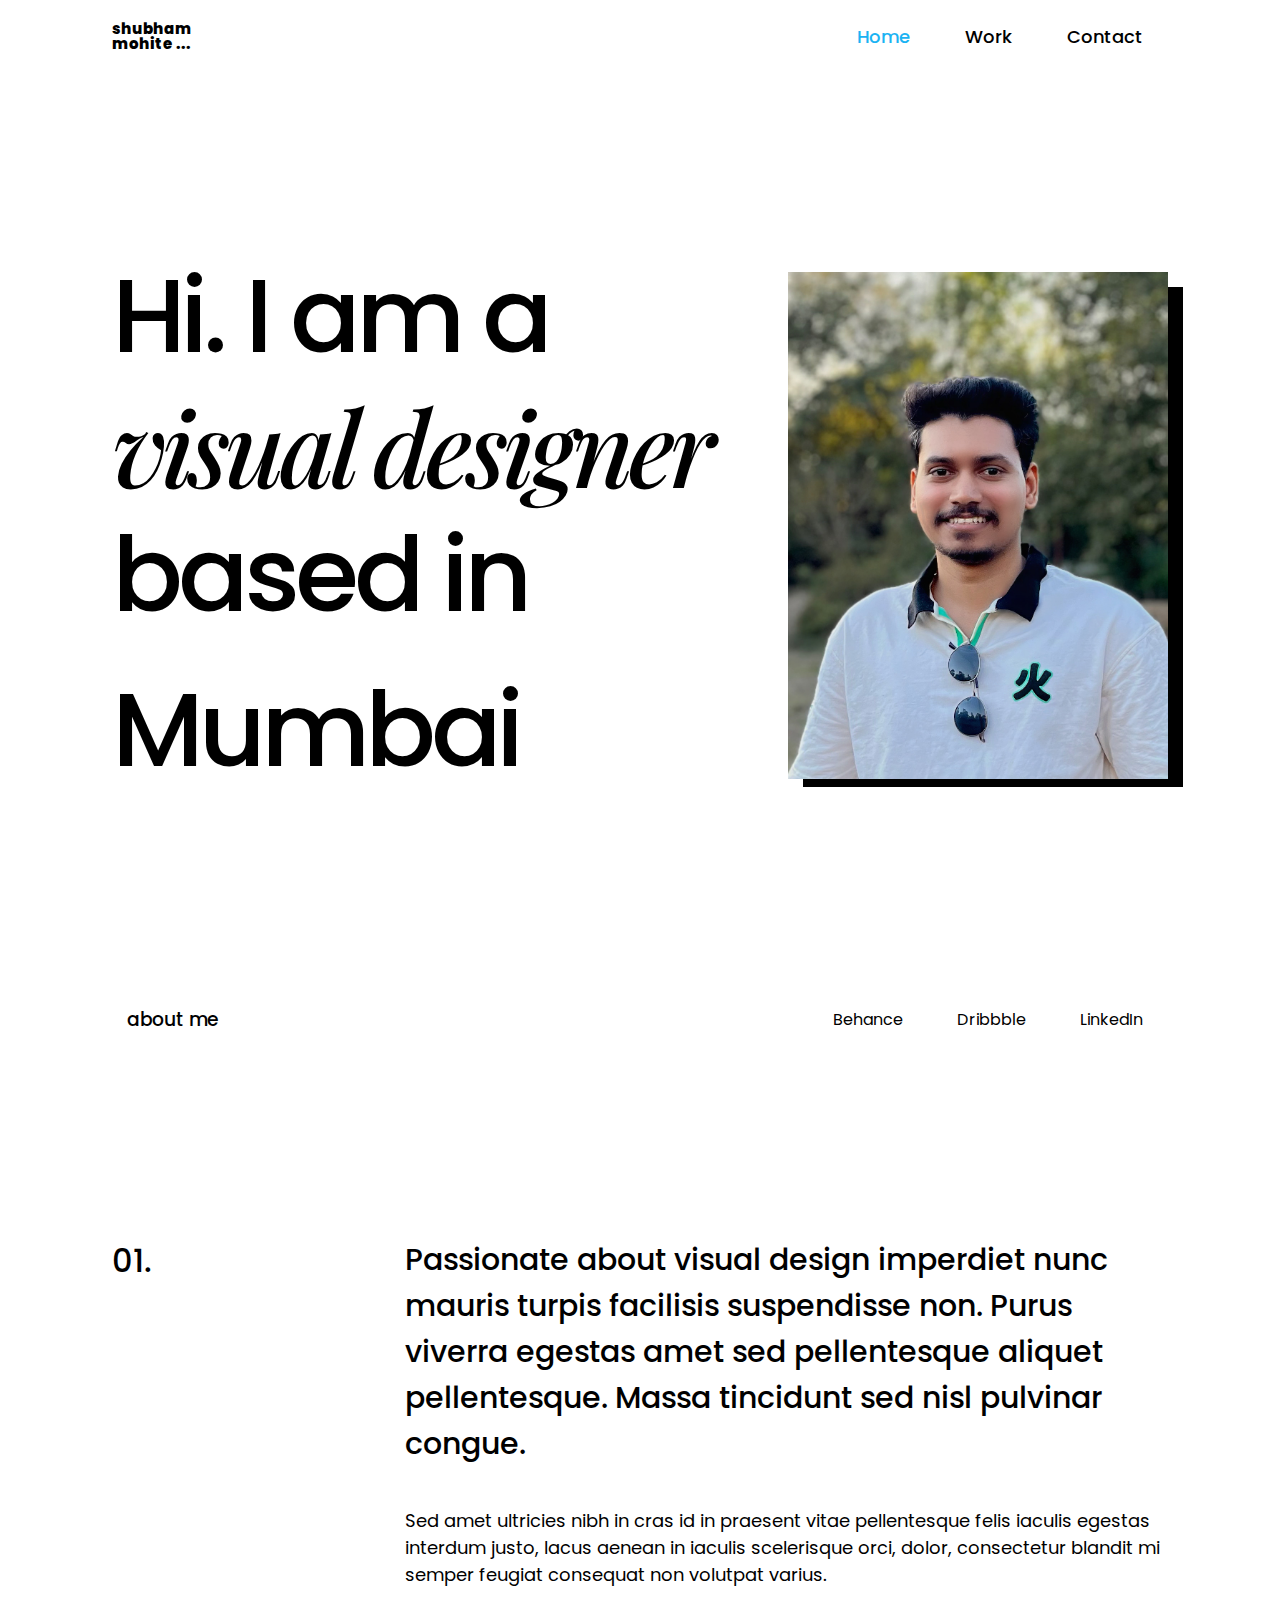
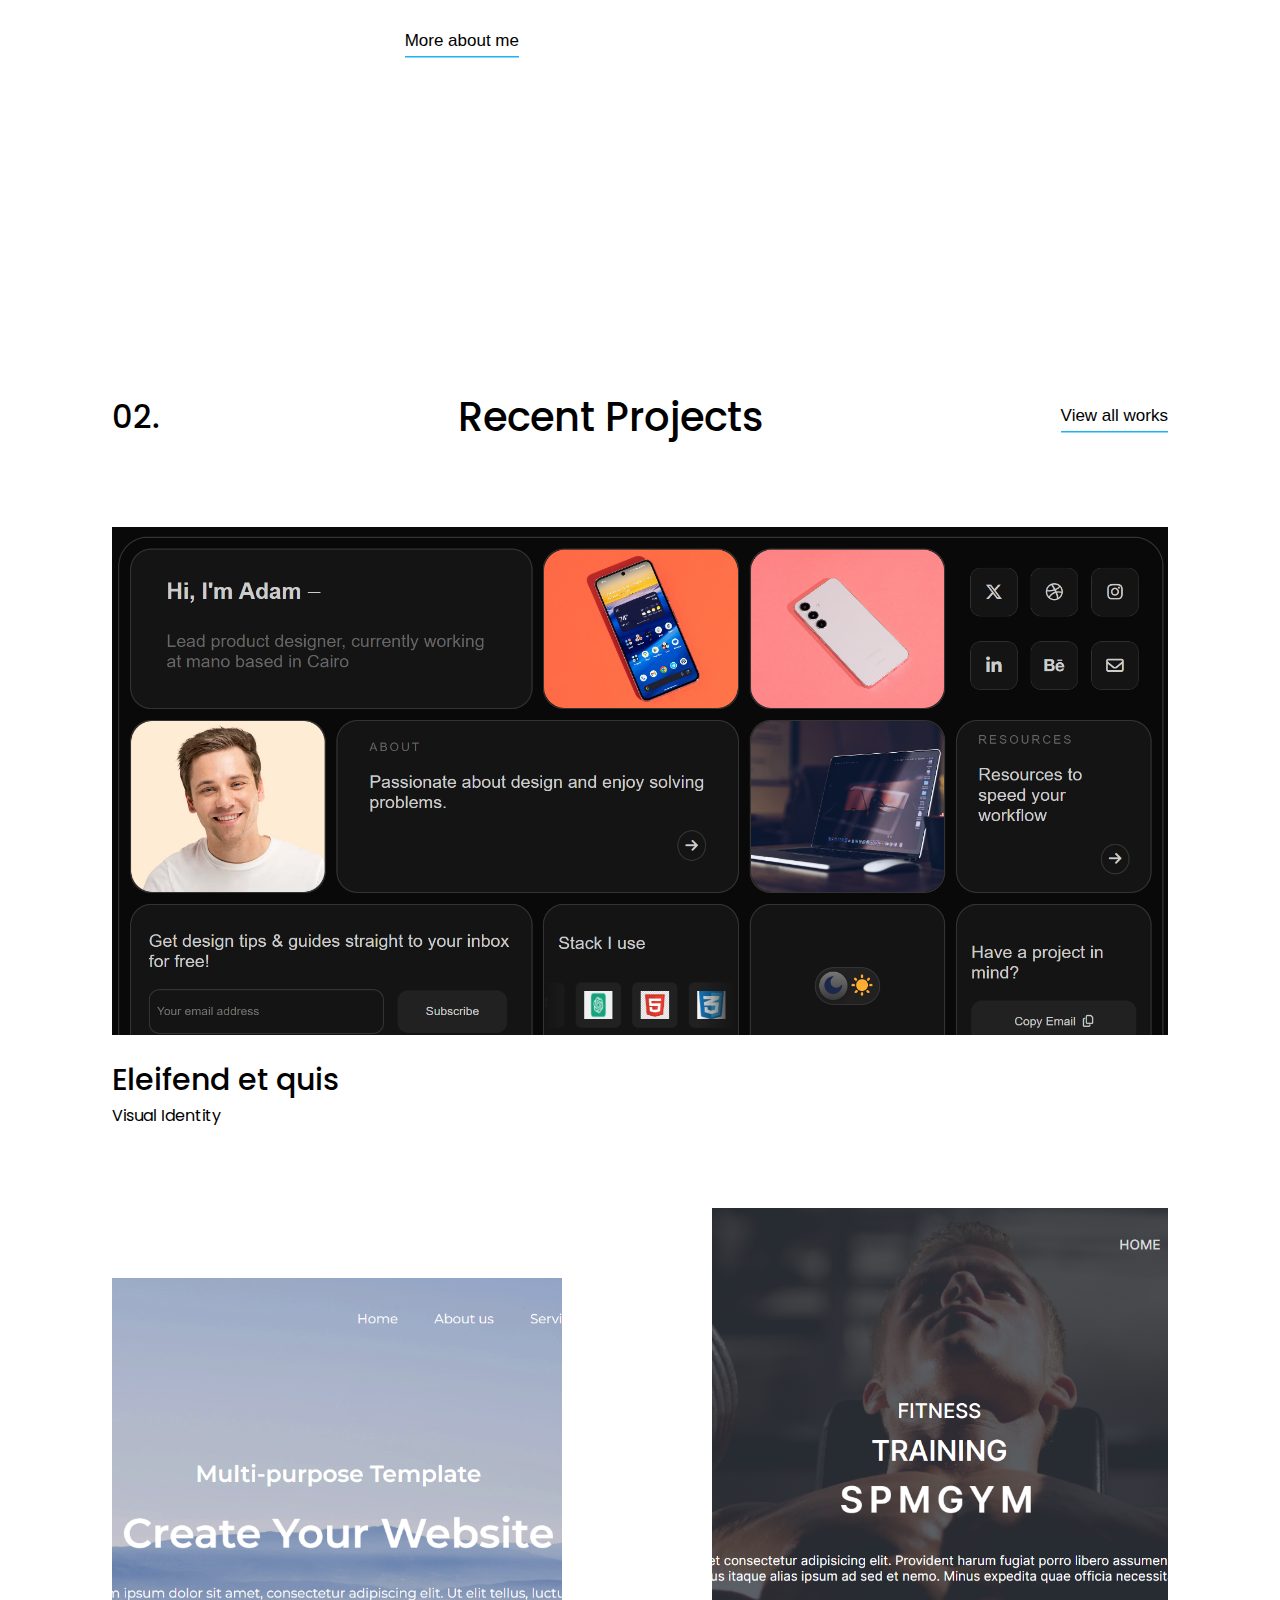
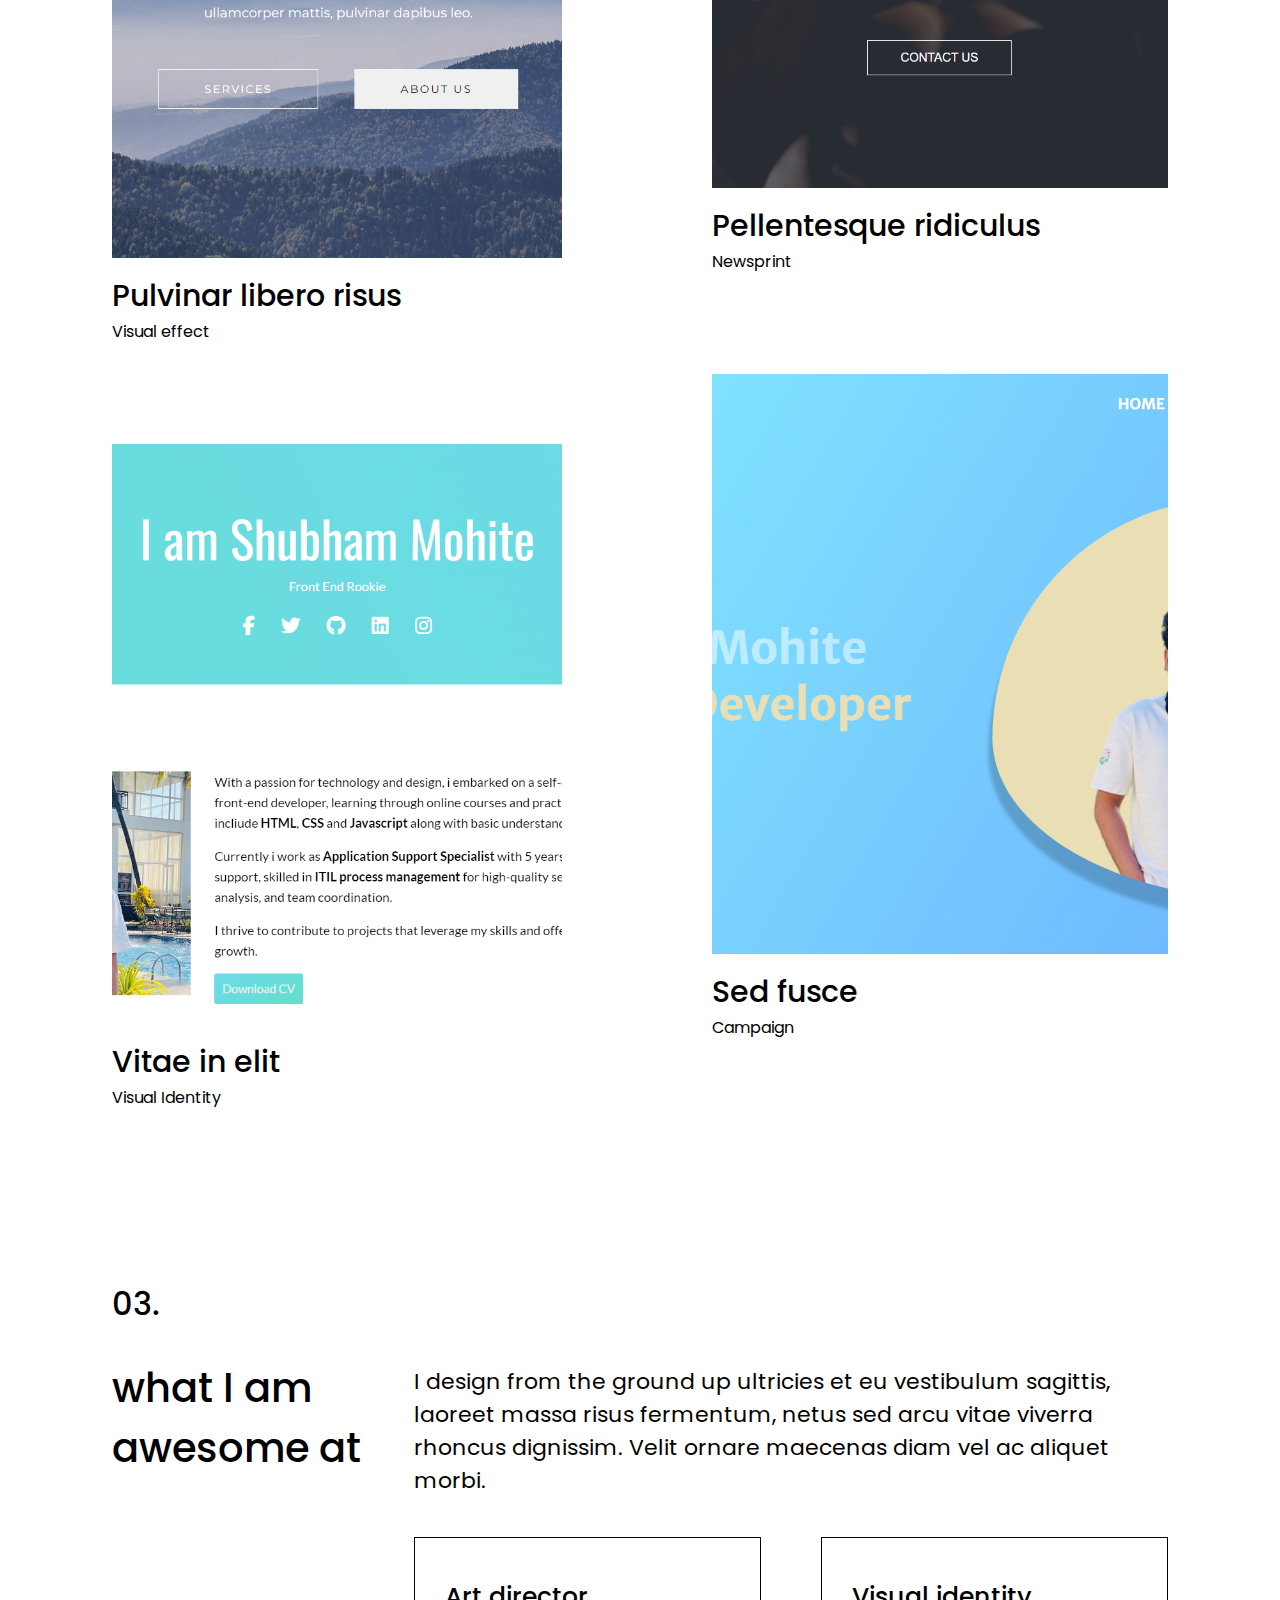
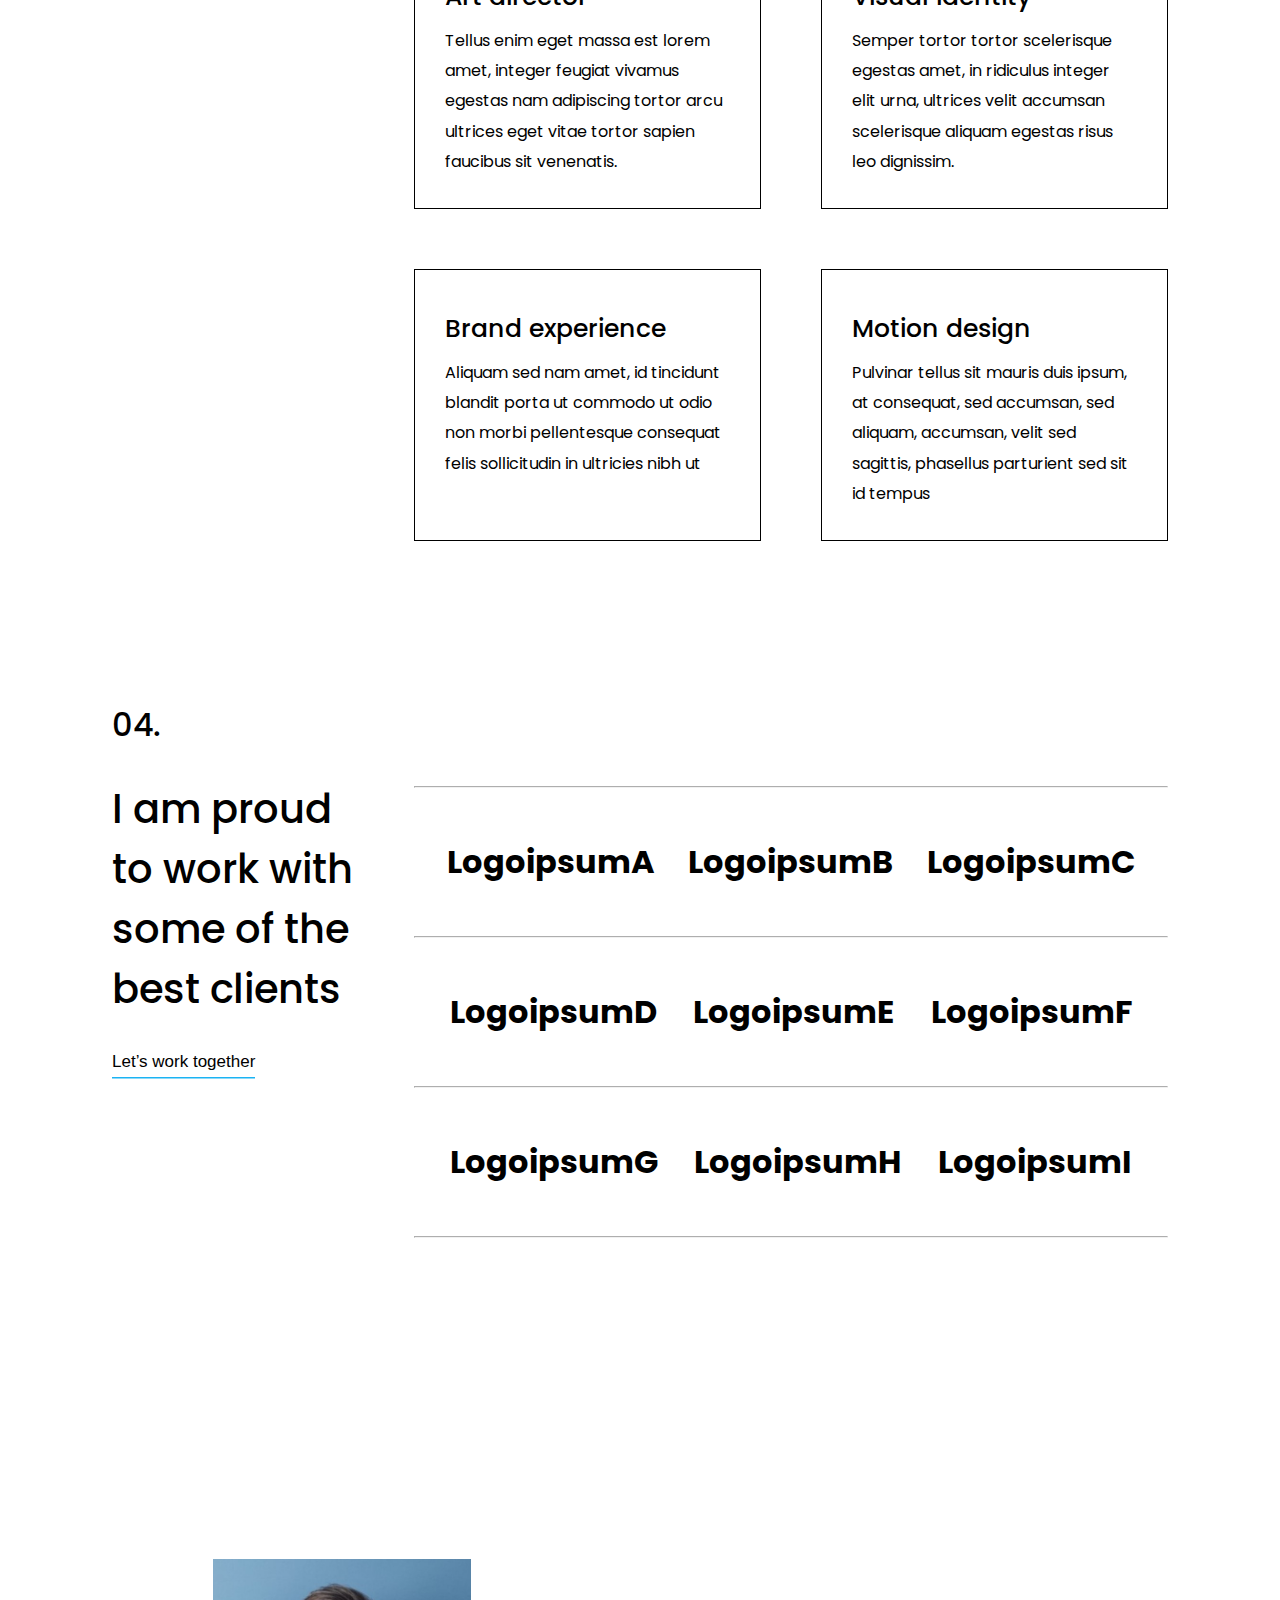
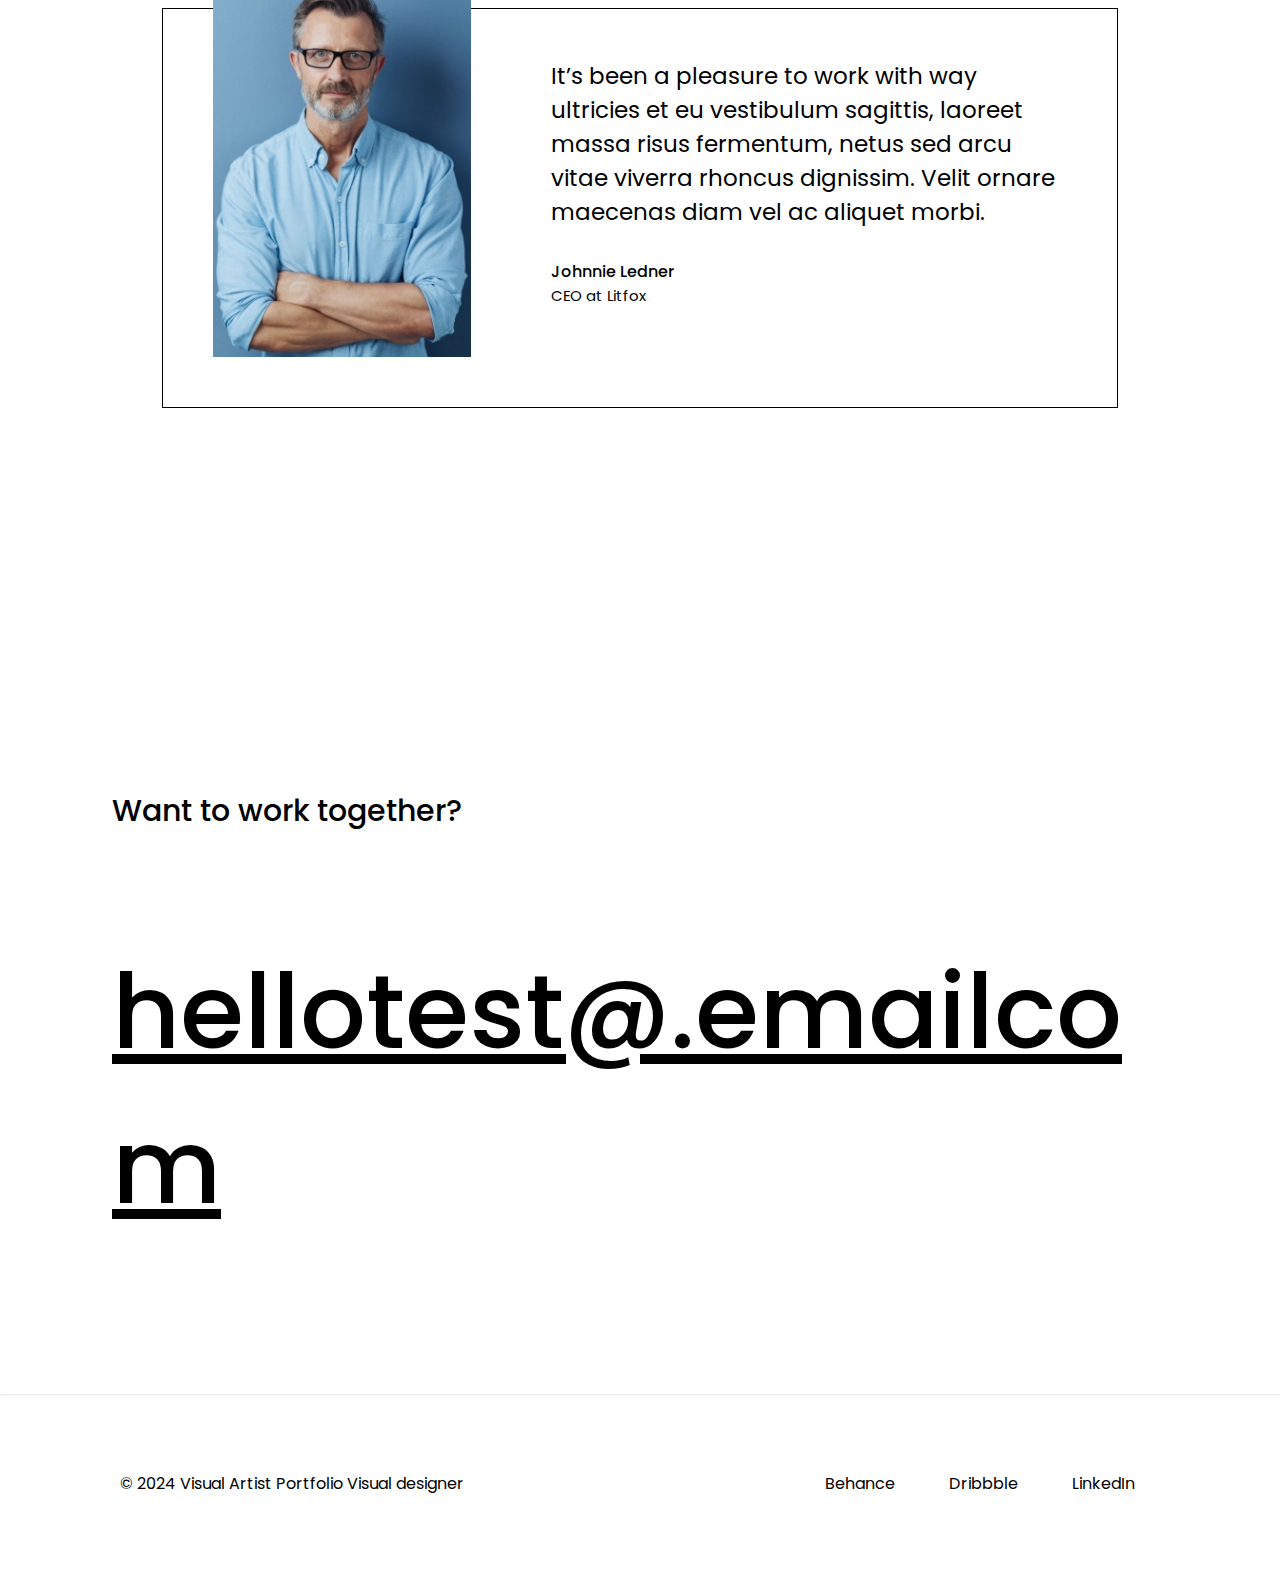
<file: index.html>
<!DOCTYPE html>
<html lang="en">
<head>
    <meta charset="UTF-8">
    <meta name="viewport" content="width=device-width, initial-scale=1.0">
    <link rel="stylesheet" href="css/style.css">
    <link rel="preconnect" href="https://fonts.googleapis.com">
    <link rel="preconnect" href="https://fonts.gstatic.com" crossorigin>
    <link href="https://fonts.googleapis.com/css2?family=Playfair+Display:ital,wght@0,400..900;1,400..900&display=swap" rel="stylesheet">
    <link href="https://fonts.googleapis.com/css2?family=Playfair+Display:ital,wght@0,400..900;1,400..900&family=Poppins:ital,wght@0,100;0,200;0,300;0,400;0,500;0,600;0,700;0,800;0,900;1,100;1,200;1,300;1,400;1,500;1,600;1,700;1,800;1,900&display=swap" rel="stylesheet">
    <link rel="stylesheet" href="https://cdnjs.cloudflare.com/ajax/libs/font-awesome/6.5.2/css/all.min.css" integrity="sha512-SnH5WK+bZxgPHs44uWIX+LLJAJ9/2PkPKZ5QiAj6Ta86w+fsb2TkcmfRyVX3pBnMFcV7oQPJkl9QevSCWr3W6A==" crossorigin="anonymous" referrerpolicy="no-referrer" />
    <title>Visual Portfolio</title>
</head>
<body>
    <div class="container">
        <!-- Navigation bar-->
    <div class="nav-bar">
        <h3>shubham<br>mohite ...</h3>
        <input type="checkbox" id="check">
        <label for="check" class="checkbtn"><i class="fas fa-bars"></i></label>
        <ul class="nav-links">
            <a href="index.html" class="active"><li>Home</li></a>
            <a href="work.html"><li>Work</li></a>
            <a href="contact.html"><li>Contact</li></a>
        </ul>
    </div>
    <!-- Hero Section -->
    <div class="hero-container">
        <div class="hero-left">
            <p>Hi. I am a</p>
            <p class="font-italic">visual designer</p>
            <p>based in Mumbai</p>
        </div>
        <div class="hero-right">
            <img src="images/hero-image.JPEG">
        </div>
    </div>
    <!-- About and social links -->
    <div class="social-links fonts">
        <div class="about-header"><a href="#aboutsection" class="fa-solid fa-arrow-down"></a><h3> about me</h3></div>
        <div class="about-links">
        <ul>
            <a href="#"><li>Behance</li></a>
            <a href="#"><li>Dribbble</li></a>
            <a href="#"><li>LinkedIn</li></a>
        </ul>
    </div>
    </div>
    <!-- About me and social links-->
    <div class="about-container" id="aboutsection">
        <div class="flex-item number"><h1>01.</h1></div>
        <div class="flex-item about-details">
            <h3>Passionate about visual design imperdiet nunc mauris turpis facilisis suspendisse non. Purus viverra egestas amet 
            sed pellentesque aliquet pellentesque. Massa tincidunt sed nisl pulvinar congue.</h3>
            <p>Sed amet ultricies nibh in cras id in praesent vitae pellentesque felis iaculis egestas interdum justo, lacus aenean 
            in iaculis scelerisque orci, dolor, consectetur blandit mi semper feugiat consequat non volutpat varius.</p>
            <button class="about-me-btn">More about me</button>
        </div>
    </div>
    <!-- Work Section -->
    <div class="projects-container">
        <div class="work-header">
            <div class="flex-item number"><h1>02.</h1></div>
            <div class="flex-item text-header"><h1>Recent Projects</h1></div>
            <div class="flex-item"><button class="about-me-btn">View all works</button></div>
        </div>
    <div class="work-container">
        <img src="images/work-img-1.png">
        <h1>Eleifend et quis</h1>
        <p>Visual Identity</p>
    </div>
    <div class="work-container-2">
        <div class="work-section-1">
        <div class="work-sub-container1">
            <div class="work-img"><img src="images/work-img-2.png"></div>
            <div><h1>Pulvinar libero risus</h1></div>
            <div class="work-par"><p>Visual effect</p></div>
        </div>
        <div class="work-sub-container2">
            <div class="work-img"><img src="images/work-img-3.png"></div>
            <div><h1>Vitae in elit</h1></div>
            <div><p>Visual Identity</p></div>
        </div>
       </div>
       <div class="work-section-2">
        <div class="work-sub-container3">
            <div class="work-img"><img src="images/work-img-4.png"></div>
            <div><h1>Pellentesque ridiculus</h1></div>
            <div class="work-par"><p>Newsprint</p></div>
        </div>
        <div class="work-sub-container4">
            <div class="work-img"><img src="images/work-img-5.png"></div>
            <div><h1>Sed fusce</h1></div>
            <div class="work-par"><p>Campaign</p></div>
        </div>
       </div>
    </div>
    </div>
<!-- Skils Section -->
<div class="skills-container">
    <div class="flex-item1 skills-sub-section-1">
        <h1 class="number-1">03.</h1>
        <h2 class="text-1">what I am awesome at</h2>
    </div>
    <div class="flex-item1 skills-sub-section-2">
        <div class="skills-main-p"><p>I design from the ground up ultricies et eu vestibulum sagittis, laoreet massa risus fermentum, netus sed arcu vitae
        viverra rhoncus dignissim. Velit ornare maecenas diam vel ac aliquet morbi.</p></div>
        <div class="skills-grid">
            <div class="skills-1">
                <h3>Art director</h3>
                <p>Tellus enim eget massa est lorem amet, integer feugiat vivamus egestas nam adipiscing tortor arcu ultrices eget 
                vitae tortor sapien faucibus sit venenatis.</p>
            </div>
            <div class="skills-1">
                <h3>Visual identity</h3>
                <p>Semper tortor tortor scelerisque egestas amet, in ridiculus integer elit urna, ultrices velit accumsan scelerisque 
                aliquam egestas risus leo dignissim.</p>
            </div>
            <div class="skills-1">
                <h3>Brand experience</h3>
                <p>Aliquam sed nam amet, id tincidunt blandit porta ut commodo ut odio non morbi pellentesque consequat felis 
                sollicitudin in ultricies nibh ut</p>
            </div>
            <div class="skills-1">
                <h3>Motion design</h3>
                <p>Pulvinar tellus sit mauris duis ipsum, at consequat, sed accumsan, sed aliquam, accumsan, velit sed sagittis, 
                phasellus parturient sed sit id tempus</p>
            </div>
        </div>
    </div>
</div>
<!-- Clients Section -->
<div class="clients-container">
    <div class="flex-item2 clients-sub-section-1">
        <h1 class="number-1">04.</h1>
        <h2 class="text-1">I am proud to work with some of the best clients</h2>
        <button class="about-me-btn">Let’s work together</button>
    </div>
    <div class="flex-item2 clients-sub-section-2">
        <div class="clients-1">
            <hr>
            <div class="clients-logo">
                <div><h1>LogoipsumA</h1></div>
                <div><h1>LogoipsumB</h1></div>
                <div><h1>LogoipsumC</h1></div> 
            </div>
        </div>
        <div class="clients-1">
            <hr>
            <div class="clients-logo">
                <div><h1>LogoipsumD</h1></div>
                <div><h1>LogoipsumE</h1></div>
                <div><h1>LogoipsumF</h1></div> 
            </div>
        </div>
        <div class="clients-1">
            <hr>
            <div class="clients-logo">
                <div><h1>LogoipsumG</h1></div>
                <div><h1>LogoipsumH</h1></div>
                <div><h1>LogoipsumI</h1></div> 
            </div>
            <hr>
        </div>
    </div>
    </div>
    <!-- Feedback Section -->
    <div class="feedback-container">
        <div class="feedback-sub-container">
            <div class="flex-item3 feedback-sub-section-1">
                <img src="images/hero-main-image.jpeg">
            </div>
            <div class="flex-item3 feedback-sub-section-2">
                <i class="fa-solid fa-quote-left"></i>
                <p>It’s been a pleasure to work with way ultricies et eu vestibulum sagittis, laoreet massa risus fermentum, 
                netus sed arcu vitae viverra rhoncus dignissim. Velit ornare maecenas diam vel ac aliquet morbi.</p>
                <h4>Johnnie Ledner</h4>
                <h5>CEO at Litfox</h5>
            </div>
        </div>
    </div>
    <!-- Footer Section -->
    <div class="footer-container">
        <div><h2 class="footer-header">Want to work together?</h2></div>
        <div><h1 class="big-font">hellotest@.emailcom</h1></div>
    </div>
</div>
<hr>
<!-- End footer and Social links -->
<div class="footer-end">
    <div><p>© 2024 Visual Artist Portfolio Visual designer</p></div>
    <div class="footer-links">
        <ul>
            <a href="#"><li>Behance</li></a>
            <a href="#"><li>Dribbble</li></a>
            <a href="#"><li>LinkedIn</li></a>
        </ul>
    </div>
</div>
</body>
</html>
</file>
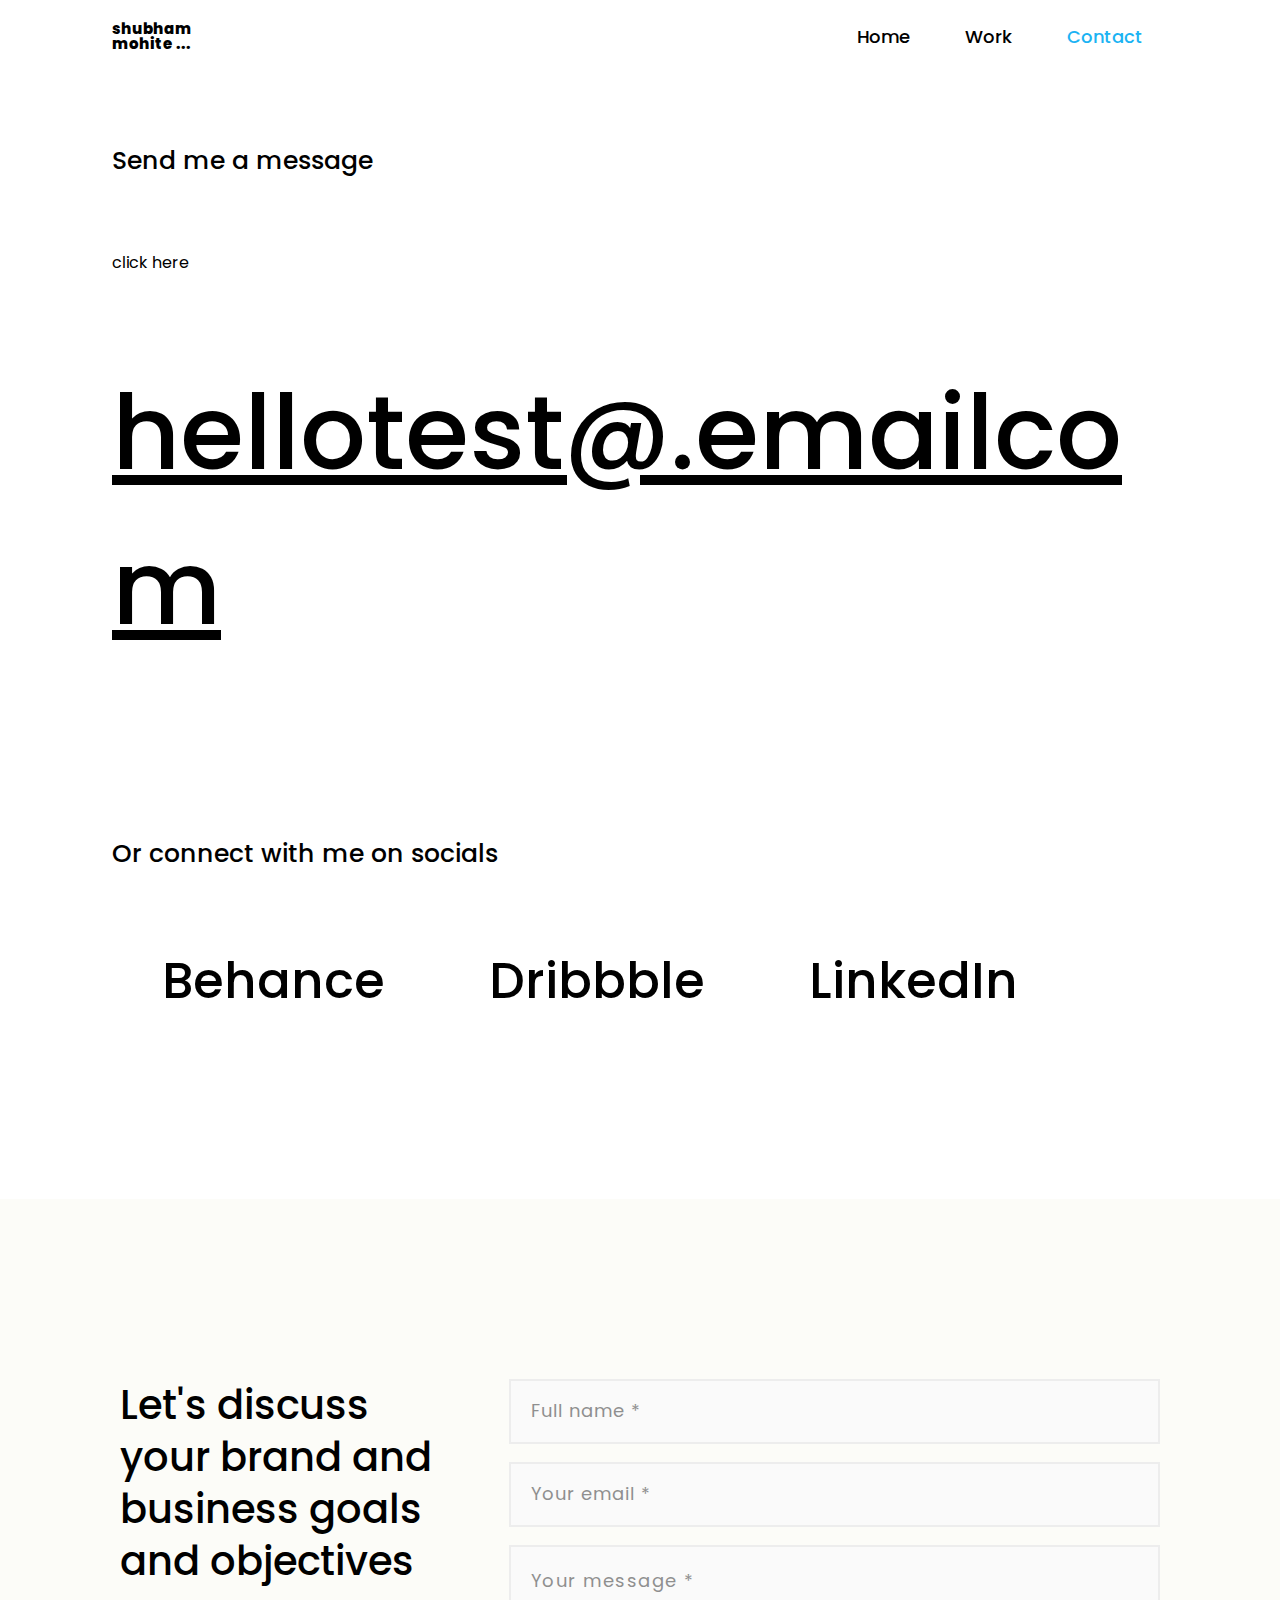
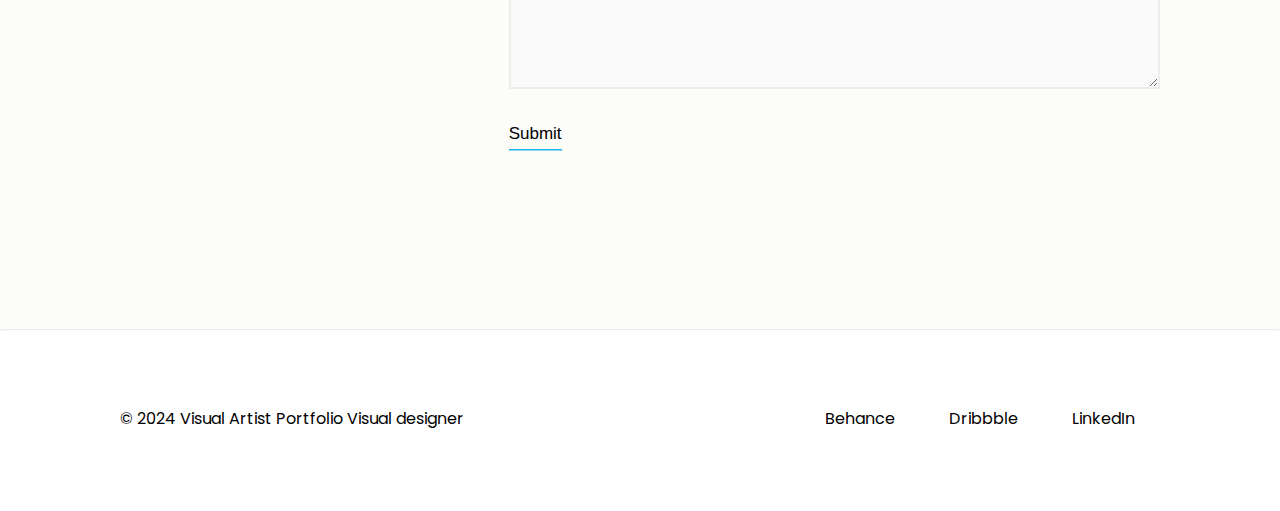
<file: contact.html>
<!DOCTYPE html>
<html lang="en">
<head>
    <meta charset="UTF-8">
    <meta name="viewport" content="width=device-width, initial-scale=1.0">
    <link rel="stylesheet" href="css/contact.css">
    <link rel="preconnect" href="https://fonts.googleapis.com">
    <link rel="preconnect" href="https://fonts.gstatic.com" crossorigin>
    <link href="https://fonts.googleapis.com/css2?family=Playfair+Display:ital,wght@0,400..900;1,400..900&display=swap" rel="stylesheet">
    <link href="https://fonts.googleapis.com/css2?family=Playfair+Display:ital,wght@0,400..900;1,400..900&family=Poppins:ital,wght@0,100;0,200;0,300;0,400;0,500;0,600;0,700;0,800;0,900;1,100;1,200;1,300;1,400;1,500;1,600;1,700;1,800;1,900&display=swap" rel="stylesheet">
    <link rel="stylesheet" href="https://cdnjs.cloudflare.com/ajax/libs/font-awesome/6.5.2/css/all.min.css" integrity="sha512-SnH5WK+bZxgPHs44uWIX+LLJAJ9/2PkPKZ5QiAj6Ta86w+fsb2TkcmfRyVX3pBnMFcV7oQPJkl9QevSCWr3W6A==" crossorigin="anonymous" referrerpolicy="no-referrer" />
    <title>Visual Portfolio</title>
</head>
<body>
    <div class="container">
        <!-- Navigation bar-->
    <div class="nav-bar">
        <h3>shubham<br>mohite ...</h3>
        <input type="checkbox" id="check">
        <label for="check" class="checkbtn"><i class="fas fa-bars"></i></label>
        <ul class="nav-links">
            <a href="index.html"><li>Home</li></a>
            <a href="work.html"><li>Work</li></a>
            <a href="contact.html" class="active"><li>Contact</li></a>
        </ul>
    </div>
    <!-- hero section -->
    <div class="hero-container">
        <div class="hero-text">
            <p>Send me a message</p>
            <a>click here</a>
            <h1 class="big-font">hellotest@.emailcom</h1>
        </div>
        <div class="social-links">
            <div><p>Or connect with me on socials</p></div>
            <div class="about-links">
                <ul>
                    <a href="#"><li>Behance</li></a>
                    <a href="#"><li>Dribbble</li></a>
                    <a href="#"><li>LinkedIn</li></a>
                </ul>
            </div>
        </div>
    </div>
    </div>
    <!-- Contact Form -->
    <div class="contact-form-container">
        <div class="flex-item contact-section-1">
            <h2>Let's discuss your brand and business goals and objectives</h2>
        </div>
        <div class="flex-item contact-section-2">
            <div><input type="text" placeholder="Full name *" /></div>
            <div><input type="email" placeholder="Your email *" /></div>
            <div><textarea type="text" rows ="5" placeholder="Your message *"></textarea></div>
            <div><button class="contact-btn">Submit</button></div>
        </div>
    </div>
    <hr>
    <!-- End footer and Social links -->
    <div class="footer-end">
    <div><p>© 2024 Visual Artist Portfolio Visual designer</p></div>
    <div class="footer-links">
        <ul>
            <a href="#"><li>Behance</li></a>
            <a href="#"><li>Dribbble</li></a>
            <a href="#"><li>LinkedIn</li></a>
        </ul>
    </div>
    </div>
</body>
</html>
</file>
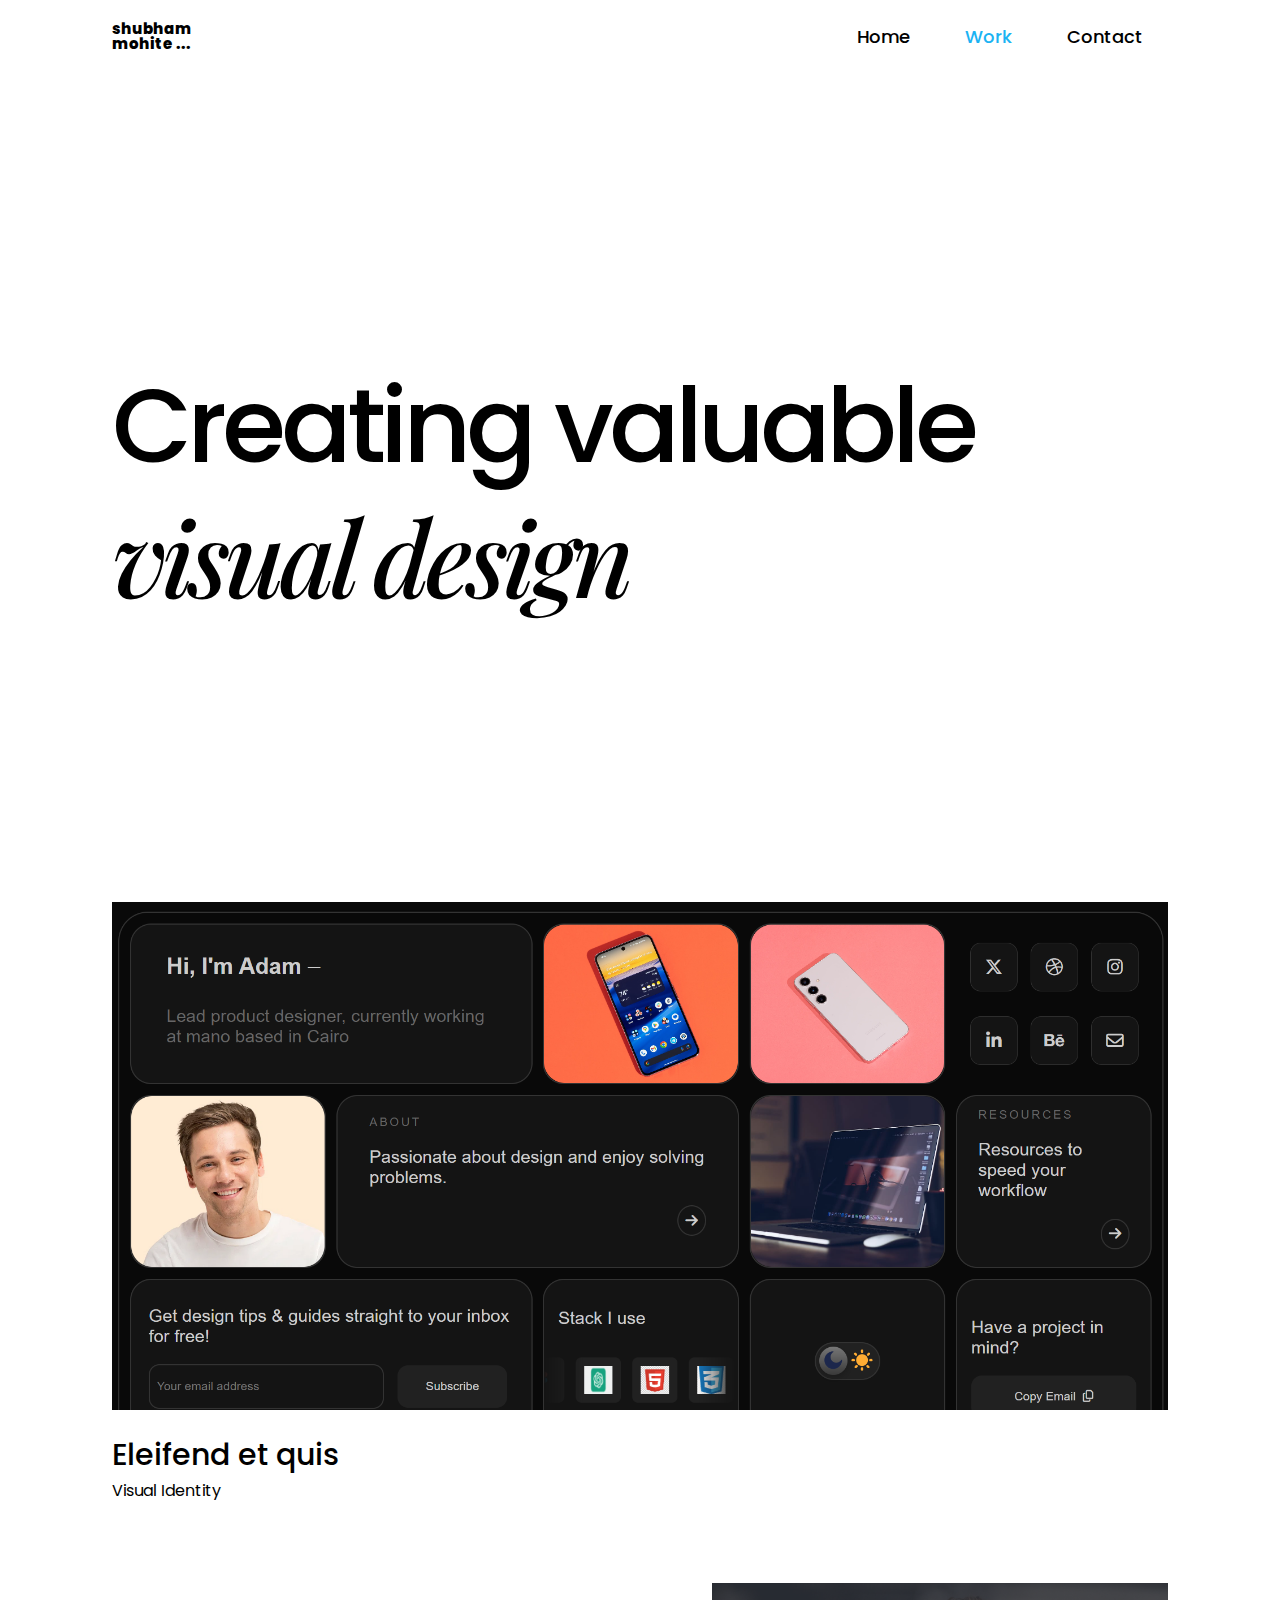
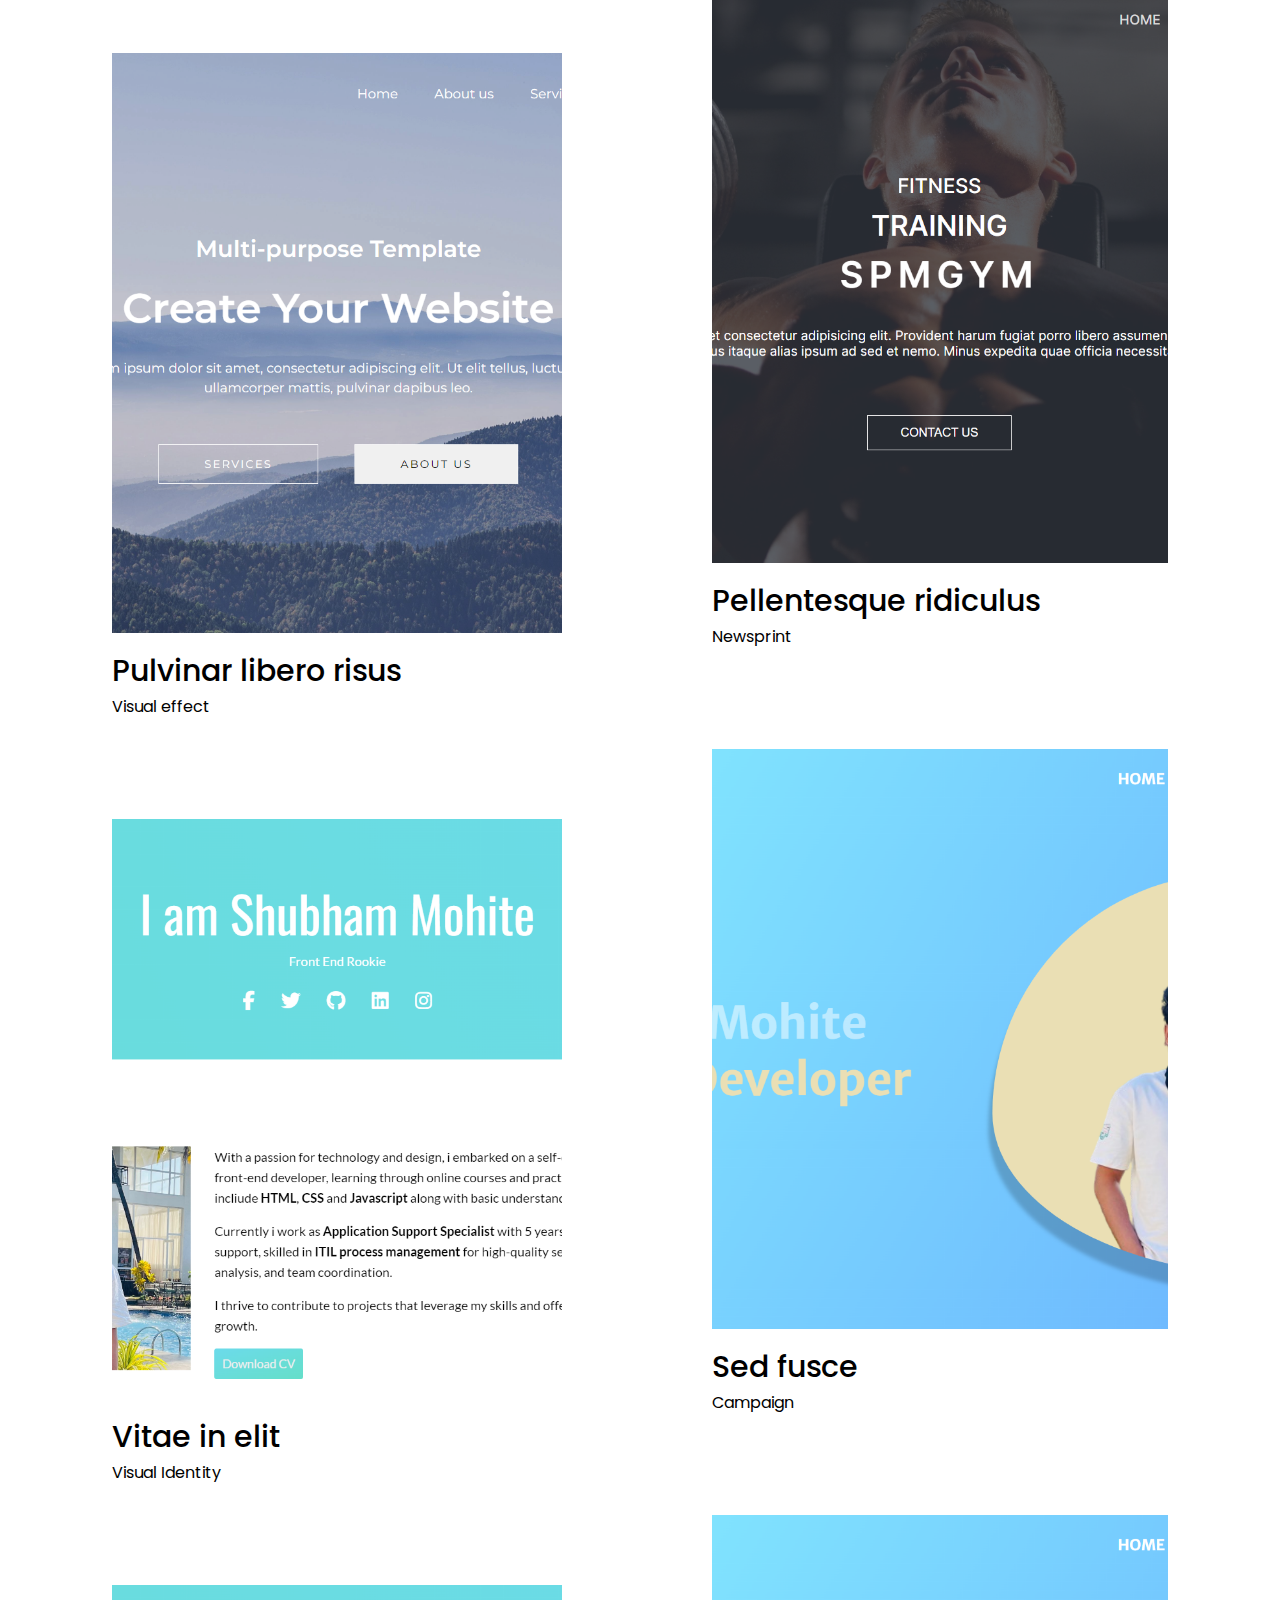
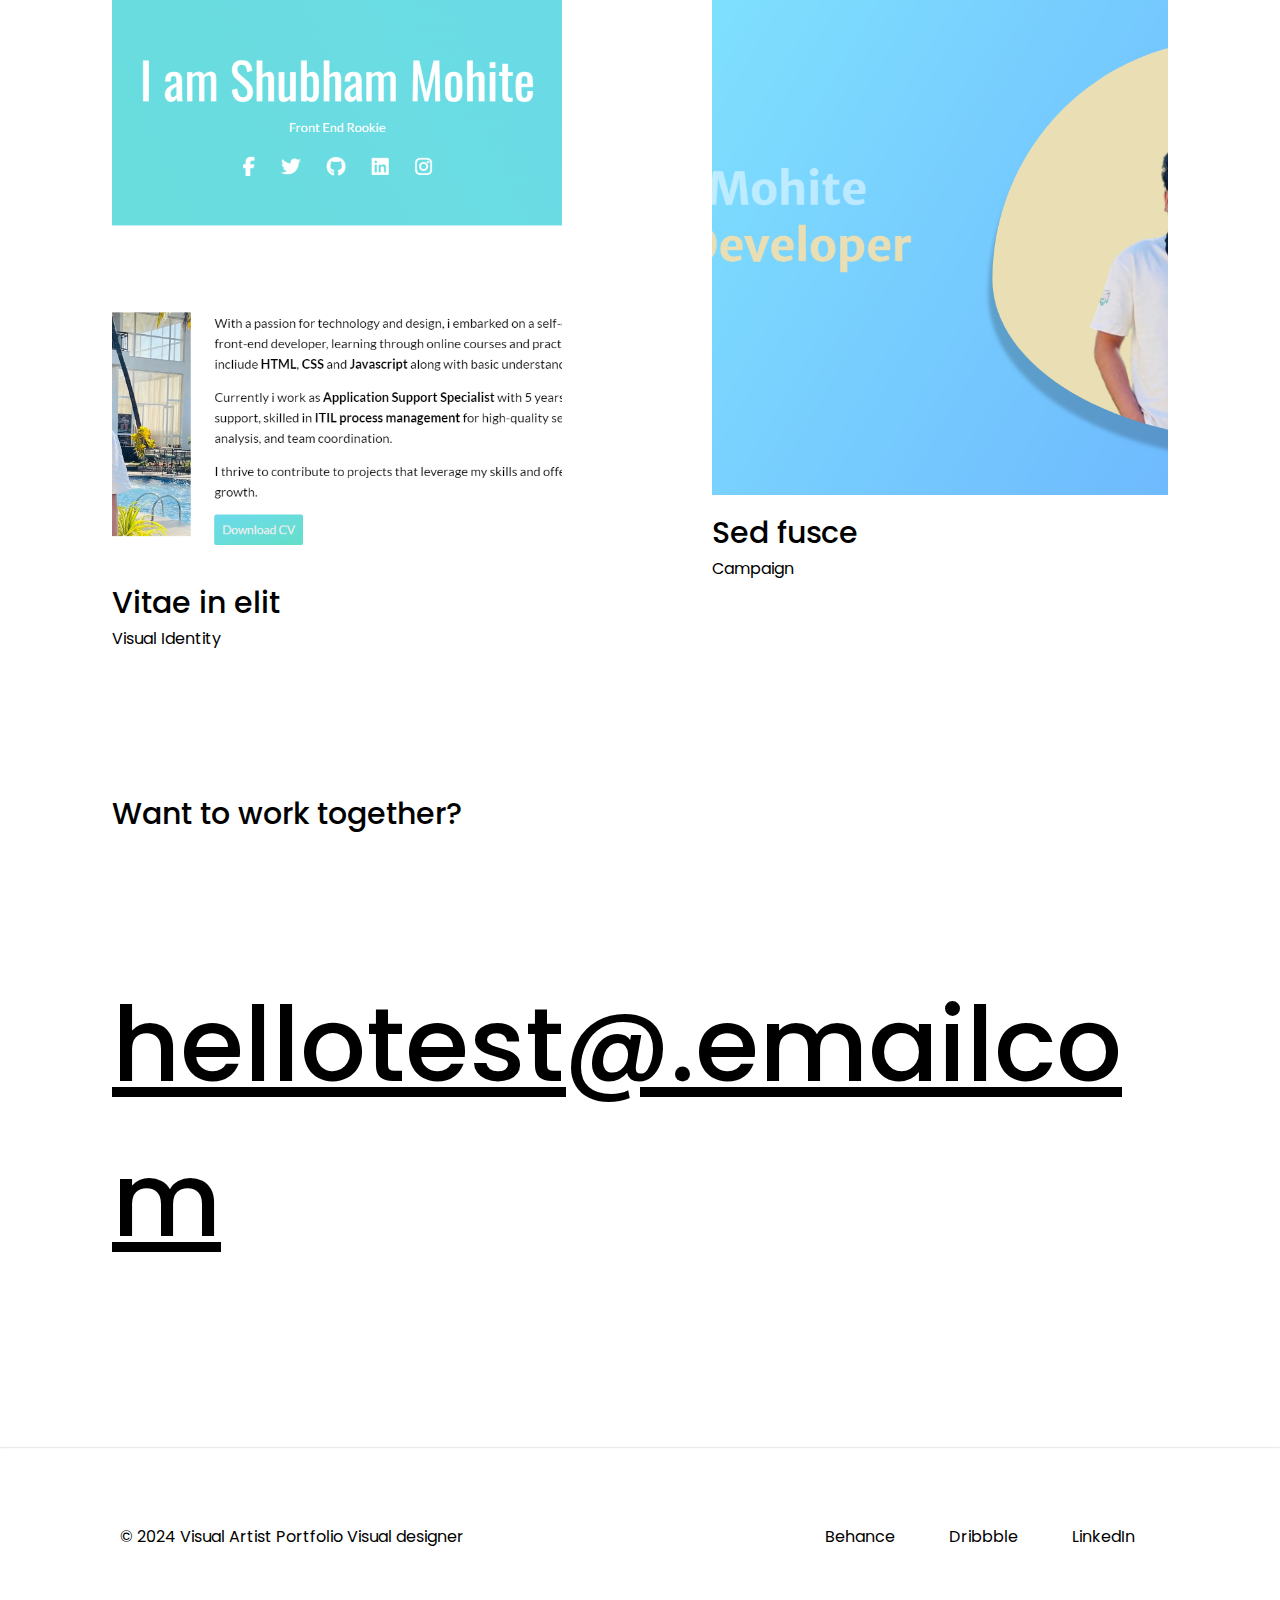
<file: work.html>
<!DOCTYPE html>
<html lang="en">
<head>
    <meta charset="UTF-8">
    <meta name="viewport" content="width=device-width, initial-scale=1.0">
    <link rel="stylesheet" href="css/work.css">
    <link rel="preconnect" href="https://fonts.googleapis.com">
    <link rel="preconnect" href="https://fonts.gstatic.com" crossorigin>
    <link href="https://fonts.googleapis.com/css2?family=Playfair+Display:ital,wght@0,400..900;1,400..900&display=swap" rel="stylesheet">
    <link href="https://fonts.googleapis.com/css2?family=Playfair+Display:ital,wght@0,400..900;1,400..900&family=Poppins:ital,wght@0,100;0,200;0,300;0,400;0,500;0,600;0,700;0,800;0,900;1,100;1,200;1,300;1,400;1,500;1,600;1,700;1,800;1,900&display=swap" rel="stylesheet">
    <link rel="stylesheet" href="https://cdnjs.cloudflare.com/ajax/libs/font-awesome/6.5.2/css/all.min.css" integrity="sha512-SnH5WK+bZxgPHs44uWIX+LLJAJ9/2PkPKZ5QiAj6Ta86w+fsb2TkcmfRyVX3pBnMFcV7oQPJkl9QevSCWr3W6A==" crossorigin="anonymous" referrerpolicy="no-referrer" />
    <title>Visual Portfolio</title>
</head>
<body>
    <div class="container">
        <!-- Navigation bar-->
    <div class="nav-bar">
        <h3>shubham<br>mohite ...</h3>
        <input type="checkbox" id="check">
        <label for="check" class="checkbtn"><i class="fas fa-bars"></i></label>
        <ul class="nav-links">
            <a href="index.html"><li>Home</li></a>
            <a href="work.html" class="active"><li>Work</li></a>
            <a href="contact.html"><li>Contact</li></a>
        </ul>
    </div>
    <!-- Hero Section -->
    <div class="hero-container">
        <div class="hero-text">
            <p>Creating valuable</p>
            <p class="font-italic">visual design</p>
        </div>
    </div>
    <!-- Work Section -->
    <div class="projects-container">
        <div class="work-container">
            <img src="images/work-img-1.png">
            <h1>Eleifend et quis</h1>
            <p>Visual Identity</p>
        </div>
        <div class="work-container-2">
            <div class="work-section-1">
                <div class="work-sub-container1">
                    <div class="work-img"><img src="images/work-img-2.png"></div>
                    <div><h1>Pulvinar libero risus</h1></div>
                    <div class="work-par"><p>Visual effect</p></div>
                </div>
                <div class="work-sub-container2">
                    <div class="work-img"><img src="images/work-img-3.png"></div>
                    <div><h1>Vitae in elit</h1></div>
                    <div class="work-par"><p>Visual Identity</p></div>
                </div>
                <div class="work-sub-container2">
                    <div class="work-img"><img src="images/work-img-3.png"></div>
                    <div><h1>Vitae in elit</h1></div>
                    <div class="work-par"><p>Visual Identity</p></div>
                </div>
            </div>
            <div class="work-section-2">
                <div class="work-sub-container3">
                    <div class="work-img"><img src="images/work-img-4.png"></div>
                    <div><h1>Pellentesque ridiculus</h1></div>
                    <div class="work-par"><p>Newsprint</p></div>
                </div>
                <div class="work-sub-container4">
                    <div class="work-img"><img src="images/work-img-5.png"></div>
                    <div><h1>Sed fusce</h1></div>
                    <div class="work-par"><p>Campaign</p></div>
                </div>
                <div class="work-sub-container4">
                    <div class="work-img"><img src="images/work-img-5.png"></div>
                    <div><h1>Sed fusce</h1></div>
                    <div class="work-par"><p>Campaign</p></div>
                </div>
            </div>
        </div>
    </div>
    <div class="footer-container">
        <h2 class="footer-header">Want to work together?</h2>
        <h1 class="big-font">hellotest@.emailcom</h1>
    </div>
</div>
<hr>
<!-- End footer and Social links -->
<div class="footer-end">
    <div><p>© 2024 Visual Artist Portfolio Visual designer</p></div>
    <div class="footer-links">
        <ul>
            <a href="#"><li>Behance</li></a>
            <a href="#"><li>Dribbble</li></a>
            <a href="#"><li>LinkedIn</li></a>
        </ul>
    </div>
    </div>
</body>
</html>
</file>
<file: css/style.css>
*{padding: 0; margin: 0; box-sizing: border-box;}

:root{--font-family-primary : "Poppins", sans-serif; --font-family-secondary : "Playfair Display", serif; --hover-color : #1bb3f3;
--default-color: black;}

html{scroll-behavior: smooth;}

body{font-family: var(--font-family-primary);} .container{padding: 0px 7em;}

body hr{
    color: #ededed;
    opacity: 0.2;
}

body a{text-decoration: none; color: var(--default-color);}

/* nav-bar CSS */
.nav-bar{
    height: 4.5em;
    display: flex;
    justify-content: space-between;
    align-items: center;
}

.nav-bar h3{font-weight: 800; font-size: 15px; line-height: 1;}

.nav-links{font-weight: 500; font-size: 18px;}

.nav-links .active{color: var(--hover-color);}

.nav-bar ul li{
    display: inline-block;
    padding: 5px 25px;
    transition: 0.5s;
}

.nav-bar ul li:hover{
    color: var(--hover-color);
    transition: 0.5s;
}

.checkbtn{
    font-size: 30px;
    float: right;
    cursor: pointer;
    display: none;
  }

  #check{
    display: none;
  }

/* hero section CSS */
.hero-container{
    height: 100vh;
    display: flex;
    justify-content: space-between;
    align-items: center;
}

.hero-left{
    font-size: 6.5em;
    letter-spacing: -5px;
    font-weight: 500;
}

.hero-left .font-italic{
    font-family: var(--font-family-secondary);
    font-style: italic;
    line-height: 1em;
}

.hero-right{
    max-height: 500px;
    max-width: 380px;
    box-shadow: 15px 15px;
}

.hero-right img{
    height: 100%;
    width: 100%;
}

/* about section links CSS */
.social-links{
    display: flex;
    justify-content: space-between;
    padding: 30px 0px;
}

.about-header{
    display: flex;
    justify-content: space-around;
    align-items: center;
}

.about-header a{
    text-decoration: none;
}

.about-header .fa-solid{
    padding-right: 15px;
    font-size: 30px;
} 

.about-header h3{
    font-weight: 500;
}

.social-links ul li{
    display: inline-block;
    padding: 5px 25px;
    transition: 0.5s;
}

.social-links ul li:hover{
    color: var(--hover-color);
    transition: 0.5s;
}

/* About me CSS */
.about-container{
    padding: 170px 0;
    height: 100vh;
    display: flex;
    justify-content: center;
    row-gap: 20px;
    column-gap: 20px;
}

.about-container .flex-item{flex: 1;}
.about-container .number{flex-grow: 1;}
.about-container .about-details{flex-grow: 2.8;}

.number h1{font-weight: 500;}

.about-container .about-details h3{
    font-size: 30px;
    font-weight: 500;
    padding-bottom: 40px;
}

.about-container .about-details p{
    font-size: 18px;
    padding-bottom: 40px;
}

.about-me-btn{
    padding-bottom: 5px;
    background: transparent;
    border: none;
    font-size: 17px;
    box-shadow: 0 1.5px var(--hover-color);
    transition: 0.5s;
}

.about-me-btn:hover{
    box-shadow: 0 1.5px var(--default-color);
    transition: 0.5s;
}

/* Work Section CSS */
.projects-container{
    height: auto;
    padding: 20px 0;
}

.work-header{
    display: flex;
    justify-content: space-between;
    align-items: center;
    margin-bottom: 80px;
}

.projects-container .text-header h1{
    font-size: 40px;
    font-weight: 500;
}

.projects-container .work-container{
    height: 100%;
    width: 100%;
}

.projects-container .work-container img{
    height: 100%;
    width: 100%;
}

.work-container h1, .work-container-2 h1{
    font-size: 30px;
    font-weight: 500;
    padding-top: 15px;
}

.work-container-2{
    margin-top: 80px;
    display: flex;
    justify-content: space-evenly;
    gap: 150px;
}

.work-section-1{
    margin-top: 70px;
}

.work-img{
    height: 580px;
    width: 100%;
}

.work-img img{
    height: 100%;
    width: 100%;
    object-fit: cover;
}

.work-container-2 .work-par p{
    margin-bottom: 100px;
}

/* Skills Container */
.skills-container{
    margin-top: 120px;
    height: auto;
    display: flex;
    justify-content: space-between;
    gap: 50px;
}

.skills-container .flex-item1{
    flex: 1;
}

.skills-container .skills-sub-section-1{
    flex-grow: 1;
}

.skills-container .skills-sub-section-2{
    flex-grow: 3;
}

.skills-sub-section-1 h1{
    font-weight: 500;
    margin-bottom: 30px;
}

.skills-sub-section-1 h2{
    font-size: 40px;
    font-weight: 500;
}

.skills-sub-section-2{
    margin-top: 85px;
}

.skills-container .skills-main-p p{
    font-size: 22px;
}

.skills-grid{
    padding: 40px 0;
    display: grid;
    grid-template-columns: repeat(2,1fr);
    grid-template-rows: repeat(2,1fr); 
    grid-auto-rows: 1fr;
    justify-content: center;
    align-items: center;
    gap: 60px;
}

.skills-grid .skills-1{
    height: 100%;
    border: 1px solid var(--default-color); 
    padding: 30px;
    transition: 0.5s;
}

.skills-grid .skills-1 h3{
    font-size: 25px;
    font-weight: 500;
    padding: 10px 0;
}

.skills-grid .skills-1 p{
    line-height: 1.9;
}

.skills-grid .skills-1:hover{
    box-shadow: 8px 8px;
    transition: 0.5s;
}

/* Clients Section */
.clients-container{
    padding-bottom: 120px;
    margin-top: 120px;
    height: auto;
    display: flex;
    justify-content: space-between;
    gap: 50px;
}

.clients-container .flex-item2{
    flex: 1;
}

.clients-container .clients-sub-section-1{
    flex-grow: 1;
}

.clients-container .clients-sub-section-2{
    flex-grow: 3;
}

.clients-sub-section-1 h1{
    font-weight: 500;
    margin-bottom: 30px;
}

.clients-sub-section-1 h2{
    font-size: 40px;
    font-weight: 500;
    margin-bottom: 30px;
}

.clients-sub-section-2{
    margin-top: 85px;
}

.clients-sub-section-2 .skills-1{
    min-height: 270px;
    border: 1px solid var(--default-color); 
    padding: 30px;
    transition: 0.5s;
}

.clients-sub-section-2 .skills-1 h3{
    font-size: 25px;
    font-weight: 500;
    padding: 10px 0;
}

.clients-sub-section-2 hr{
    color: #ededed;
    opacity: 0.8;
}

.clients-sub-section-2 .clients-1 .clients-logo{
    padding: 50px 0;
    display: flex;
    justify-content: space-evenly;
}

/* feedback Container */
.feedback-container{
    padding: 120px;
    height: 100vh;
    display: flex;
    justify-content: center;
    align-items: center;
}

.feedback-sub-container{
    display: flex;
    justify-content: center;
    align-content: center;
    gap: 30px;    
    border: 1px solid var(--default-color);
    padding-bottom: 50px;
}

.feedback-sub-container .flex-item3{
    flex: 1;
}

.feedback-sub-container .feedback-sub-section-1{
    margin-top: -50px;
    padding-left: 50px;
    flex-grow: 1;
    max-height: 480px;
    max-width: 320px;
}

.feedback-sub-container .feedback-sub-section-1 img{
    height: 100%;
    width: 100%;
    object-fit: cover;
}

.feedback-sub-container .feedback-sub-section-2{
    padding: 50px;
    flex-grow: 2;
}

.feedback-sub-section-2 .fa-solid{
    font-size: 40px;
    padding-bottom: 30px;
}

.feedback-sub-section-2 p{
    font-size: 23px;
    padding-bottom: 30px;
}

.feedback-sub-section-2 h4{
    font-weight: 500;
}

.feedback-sub-section-2 h5{
    font-size: 15px;
    font-weight: 400;
}

/* Footer Section */
.footer-container{
    padding: 130px 0 150px 0;
    height: auto;
    display: grid;
    gap: 100px;
}

.footer-container .footer-header{
    font-size: 30px;
    font-weight: 500;
}

.footer-container .big-font{
    
    font-weight: 500;
    font-size: 6.5em;
    letter-spacing: 0px;
    text-decoration: underline;
    word-break:break-all;
}

.footer-end{
    display: flex;
    justify-content: space-between;
    align-items: center;
    padding: 70px 120px;
}

.footer-end hr{
    opacity: 0.7;
}

.footer-links ul li{
    display: inline-block;
    padding: 5px 25px;
    transition: 0.5s;
}

.footer-links ul li:hover{
    color: var(--hover-color);
    transition: 0.5s;
}


/* Media Queries */
@media only screen and (max-width: 1350px){
    .feedback-container{
        padding: 120px 50px;
    }

    .footer-container .big-font h1{
        font-size: 30px;
        overflow-wrap: break-word;
    }
}

@media only screen and (max-width: 1095px) {
    .container{
        padding: 0px 5em;
    } 

    .hero-container{
        height: auto;
        /* background-color: red; */
        padding: 10px 0px 40px 0px;
        flex-direction: column;
        justify-content: space-between;
        align-items: center;
    }

    .about-container{
        height: auto;
    }

    .clients-sub-section-2 .clients-1 .clients-logo h1{
        font-size: 25px;
    }

    .clients-sub-section-1 h2{
        line-height: 1.3;
    }

    .feedback-container{
        height: auto;
        padding: 120px 0px;
    }

}

@media only screen and (max-width: 915px){
    .hero-left{
        font-size: 5em;
    }

    .work-container-2{
        gap: 50px;
    }

    .skills-container{
        flex-direction: column;
        gap: 10px;
    }

    .skills-sub-section-2{
        margin-top: 0;
    }

    .clients-container{
        padding-bottom: 120px;
        margin-top: 120px;
        flex-direction: column;
        gap: 10px;
    }

    .footer-container .big-font {
        font-size: 60px;
    }

    .footer-end{
        padding: 30px 2em;
}
}

@media only screen and (max-width: 752px){
    .container{
        padding: 0px 2em;
    }  

    .feedback-sub-container{
        height: auto;
        flex-direction: column;
        align-items: center;
    }
    
    .feedback-sub-container .feedback-sub-section-1{
        padding-left: 0px;
    }
}

@media only screen and (max-width: 654px){
    .checkbtn{
        display: block;
      }

      .nav-links{
        position: fixed;
        width: 100%;
        height: 100vh;
        background-color: white;
        top: 80px;
        right: -100%;
        text-align: center;
        transition: all .5s;
      }
      .nav-bar ul li{
        display: block;
        margin: 50px 0;
        padding: 10px 0px;
        line-height: 30px;
      }

      .nav-bar ul li a{
        font-size: 20px;
      }  
      #check:checked ~ .nav-links{
        right: 0;
      }


    .hero-left{
        font-size: 3em;
    }

    .about-container{
        flex-direction: column;
    }    

    .work-header{
        flex-direction: column;
        align-items: start;
    }

    .flex-item{
        padding: 10px 0px;
    }

    .work-container-2 {
        flex-direction: column;
    }

    .skills-grid{
        grid-template-columns: repeat(1,1fr);
    }

    .clients-sub-section-2 .clients-1 .clients-logo {
        padding: 20px 0px;
        flex-direction: column;
        align-items: center;
    }

    .clients-sub-section-2 .clients-1 .clients-logo div{
        padding: 10px 0px;
    }

    .footer-container .big-font {
        font-size: 50px;
    }

    .footer-end{
        flex-direction: column;
        gap: 20px;
    }

    .social-links{
        flex-direction: column;
        align-items: center;
        gap: 30px;
    }

    .about-header{
        justify-content: center;
        order: 2;
    }

    .about-links{
        order: 1;
    }
}

@media only screen and (max-width: 426px){
    .social-links ul li{
        padding: 5px 10px;
    }

    .about-container .about-details h3{
        font-size: 25px;
    }

    .work-img{
        height: 450px;
    }

    .feedback-sub-container{
        padding-bottom: 0px;
    }

    .feedback-sub-container .feedback-sub-section-1{
        max-height: 350px;
        max-width: 320px;
    }

    .feedback-sub-section-2 p{
        font-size: 18px;
        padding-bottom: 30px;
    }

    .footer-container .big-font {
        font-size: 30px;
    }

    .footer-links ul li{
        padding: 5px 10px;
    }

}
</file>
<file: css/contact.css>
*{padding: 0; margin: 0; box-sizing: border-box;}

:root{--font-family-primary : "Poppins", sans-serif; --font-family-secondary : "Playfair Display", serif; --hover-color : #1bb3f3;
--default-color: black; --bg-color-secondary: #fcfcf8;}

html{scroll-behavior: smooth;}

body{font-family: var(--font-family-primary);} .container{padding: 0px 7em;}

body hr{color: #ededed; opacity: 0.2;}

body a{text-decoration: none; color: var(--default-color);}

/* nav-bar CSS */
.nav-bar{
    height: 4.5em;
    display: flex;
    justify-content: space-between;
    align-items: center;
}

.nav-bar h3{font-weight: 800; font-size: 15px; line-height: 1;}

.nav-links{font-weight: 500; font-size: 18px;}

.nav-links .active{color: var(--hover-color);}

.nav-bar ul li{
    display: inline-block;
    padding: 5px 25px;
    transition: 0.5s;
}

.nav-bar ul li:hover{
    color: var(--hover-color);
    transition: 0.5s;
}

.checkbtn{
    font-size: 30px;
    float: right;
    cursor: pointer;
    display: none;
  }

  #check{
    display: none;
  }

/* hero section */
.hero-container p{
    font-size: 25px;
    font-weight: 500;
    padding: 70px 0;
}

.hero-container .big-font{
    font-size: 6.5em;
    font-weight: 500;
    text-decoration: underline;
    padding: 80px 0 100px 0;
    word-break: break-all;
}

/* Social Links */
.social-links{
    padding-bottom: 180px;
}

.social-links p{
    font-size: 25px;
    font-weight: 500;
    padding: 70px 0;
}

.social-links ul li{
    display: inline-block;
    text-decoration: none;
    padding: 0px 50px;
    transition: 0.5s;
    font-size: 50px;
    font-weight: 500;
}

.social-links ul li:hover{
    color: var(--hover-color);
    transition: 0.5s;
}

/* Contact form CSS */
.contact-form-container{
    background-color: var(--bg-color-secondary);
    height: auto;
    display: flex;
    justify-content: space-between;
    gap: 50px;
    padding: 180px 120px 180px 120px;
}

.flex-item{flex: 1;}
.contact-section-1{flex-grow: 1.3;}
.contact-section-2{flex-grow: 2.5;}

.contact-section-1 h2{
    font-size: 40px;
    font-weight: 500;
    line-height: 1.3;
    letter-spacing: 0;
}

.contact-section-2 input, .contact-section-2 textarea{
    width: 100%;
    padding: 20px;
    font-size: 18px;
    background-color: #fafafa;
    border: 2px solid #ededed;
}

.contact-section-2 input{
    margin-bottom: 18px;
}

.contact-section-2 textarea{
    margin-bottom: 25px;
}

input::placeholder{
    font-family: "Montserrat", sans-serif;
    font-size: 16px;
    letter-spacing: 1px;
    opacity: 0.8;
}

textarea::placeholder{
    font-family: "Montserrat", sans-serif;
    font-size: 16px;
    letter-spacing: 1.5px;
    opacity: 0.9;
}

.contact-section-2 input::placeholder{
    font-family: var(--font-family-primary);
    font-size: 18px;
    opacity: 0.8;
}

.contact-section-2 textarea::placeholder{
    font-family: var(--font-family-primary);
    font-size: 18px;
    opacity: 0.8;
}

.contact-btn{
    padding-bottom: 5px;
    background: transparent;
    border: none;
    font-size: 17px;
    box-shadow: 0 1.5px var(--hover-color);
    transition: 0.5s;
}

.contact-btn:hover{
    box-shadow: 0 1.5px var(--default-color);
    transition: 0.5s;
}


/* footer end CSS*/
.footer-end{
    display: flex;
    justify-content: space-between;
    align-items: center;
    padding: 70px 120px;
}

.footer-end hr{
    opacity: 0.7;
}

.footer-links ul li{
    display: inline-block;
    padding: 5px 25px;
    transition: 0.5s;
}

.footer-links ul li:hover{
    color: var(--hover-color);
    transition: 0.5s;
}

/* Media Queries */
@media only screen and (max-width: 1095px) {
    .container{
        padding: 0px 5em;
    } 

    .hero-container{
        height: auto;
        padding: 10px 0px 40px 0px;
    }

    .hero-container .big-font{
        font-size: 5em;
    }

    .social-links ul li{
        font-size: 40px;
    }

    .contact-form-container{
        height: auto;
        padding: 180px 80px;
    }
}

@media only screen and (max-width: 915px){

    .social-links ul li{
        padding: 0px 30px;
    }

    .contact-form-container{
        flex-direction: column  ;
    }

    .footer-container .big-font {
        font-size: 60px;
    }

    .footer-end{
        padding: 30px 2em;
}
}

@media only screen and (max-width: 752px){
    .container{
        padding: 0px 2em;
    }  

    .hero-container .big-font{
        font-size: 3.5em;
    }

    .social-links ul li{
        font-size: 30px;
    }

}

@media only screen and (max-width: 654px){
    .checkbtn{
        display: block;
      }

      .nav-links{
        position: fixed;
        width: 100%;
        height: 100vh;
        background-color: white;
        top: 80px;
        right: -100%;
        text-align: center;
        transition: all .5s;
      }
      .nav-bar ul li{
        display: block;
        margin: 50px 0;
        padding: 10px 0px;
        line-height: 30px;
      }

      .nav-bar ul li a{
        font-size: 20px;
      }  
      #check:checked ~ .nav-links{
        right: 0;
      }

    .hero-container .big-font{
        font-size: 3em;
        padding: 70px 0;
    }

    .social-links{
        padding-bottom: 100px;
    }

    .social-links ul li{
        font-size: 25px;
        padding: 0 10px;
    }

    .contact-form-container{
        padding: 180px 50px 180px 50px;
    }


    .about-container{
        flex-direction: column;
    }    

    .work-container-2 {
        flex-direction: column;
    }

    .skills-grid{
        grid-template-columns: repeat(1,1fr);
    }

    .clients-sub-section-2 .clients-1 .clients-logo {
        padding: 20px 0px;
        flex-direction: column;
        align-items: center;
    }

    .clients-sub-section-2 .clients-1 .clients-logo div{
        padding: 10px 0px;
    }

    .footer-container .big-font {
        font-size: 50px;
    }

    .footer-end{
        flex-direction: column;
        gap: 20px;
    }

    .social-links{
        flex-direction: column;
        align-items: center;
        gap: 30px;
    }

    .about-header{
        justify-content: center;
        order: 2;
    }

    .about-links{
        order: 1;
    }
}

@media only screen and (max-width: 426px){
    
    .social-links p{
        font-size: 20px;
    }
    
    .social-links ul li{
        display: block;
        padding: 5px 10px;
    }

    .hero-text .big-font {
        font-size: 30px;
    }

    .contact-form-container{
        padding: 100px 50px 100px 50px;
    }


    .contact-section-1 h2{
        font-size: 30px;
    }

    .footer-links ul li{
        padding: 5px 10px;
    }

}
</file>
<file: css/work.css>
*{padding: 0; margin: 0; box-sizing: border-box;}

:root{--font-family-primary : "Poppins", sans-serif; --font-family-secondary : "Playfair Display", serif; --hover-color : #1bb3f3;
--default-color: black; --bg-color-secondary: #fcfcf8;}

html{scroll-behavior: smooth;}

body{font-family: var(--font-family-primary);} .container{padding: 0px 7em;}

body hr{color: #ededed; opacity: 0.2;}

body a{text-decoration: none; color: var(--default-color);}

/* nav-bar CSS */
.nav-bar{
    height: 4.5em;
    display: flex;
    justify-content: space-between;
    align-items: center;
}

.nav-bar h3{font-weight: 800; font-size: 15px; line-height: 1;}

.nav-links{font-weight: 500; font-size: 18px;}

.nav-links .active{color: var(--hover-color);}

.nav-bar ul li{
    display: inline-block;
    padding: 5px 25px;
    transition: 0.5s;
}

.nav-bar ul li:hover{
    color: var(--hover-color);
    transition: 0.5s;
}

.checkbtn{
    font-size: 30px;
    float: right;
    cursor: pointer;
    display: none;
  }

  #check{
    display: none;
  }


/* hero section CSS */
.hero-container{
    height: 90vh;
    display: flex;
    justify-content: space-between;
    align-items: center;
}

.hero-text{
    font-size: 6.5em;
    letter-spacing: -5px;
    font-weight: 500;
}

.hero-text .font-italic{
    font-family: var(--font-family-secondary);
    font-style: italic;
    line-height: 1em;
}

/* Work Section CSS */
.projects-container{
    height: auto;
    padding: 20px 0;
}

.work-header{
    display: flex;
    justify-content: space-between;
    align-items: center;
    margin-bottom: 80px;
}

.projects-container .text-header h1{
    font-size: 40px;
    font-weight: 500;
}

.projects-container .work-container{
    height: 100%;
    width: 100%;
}

.projects-container .work-container img{
    height: 100%;
    width: 100%;
}

.work-container h1, .work-container-2 h1{
    font-size: 30px;
    font-weight: 500;
    padding-top: 15px;
}

.work-container-2{
    margin-top: 80px;
    display: flex;
    justify-content: space-evenly;
    gap: 150px;
}

.work-section-1{
    margin-top: 70px;
}

.work-img{
    height: 580px;
    width: 100%;
}

.work-img img{
    height: 100%;
    width: 100%;
    object-fit: cover;
}

.work-container-2 .work-par p{
    margin-bottom: 100px;
}

/* feedback Container */
.feedback-container{
    padding: 120px;
    height: 100vh;
    display: flex;
    justify-content: center;
    align-items: center;
}

.feedback-sub-container{
    display: flex;
    justify-content: center;
    align-content: center;
    gap: 30px;    
    border: 1px solid var(--default-color);
    padding-bottom: 50px;
}

.feedback-sub-container .flex-item3{
    flex: 1;
}

.feedback-sub-container .feedback-sub-section-1{
    margin-top: -50px;
    padding-left: 50px;
    flex-grow: 1;
    max-height: 480px;
    max-width: 320px;
}

.feedback-sub-container .feedback-sub-section-1 img{
    height: 100%;
    width: 100%;
    object-fit: cover;
}

.feedback-sub-container .feedback-sub-section-2{
    padding: 50px;
    flex-grow: 2;
}

.feedback-sub-section-2 .fa-solid{
    font-size: 40px;
    padding-bottom: 30px;
}

.feedback-sub-section-2 p{
    font-size: 23px;
    padding-bottom: 30px;
}

.feedback-sub-section-2 h4{
    font-weight: 500;
}

.feedback-sub-section-2 h5{
    font-size: 15px;
    font-weight: 400;
}

/* Footer Section */
.footer-container{
    padding: 20px 0;
    height: auto;
    display: grid;
    align-items: center;
}

.footer-container .footer-header{
    font-size: 30px;
    font-weight: 500;
}

.footer-container .big-font{
    font-size: 6.5em;
    font-weight: 500;
    text-decoration: underline;
    padding: 130px 0 150px 0;
    word-break:break-all;
}

.footer-end{
    display: flex;
    justify-content: space-between;
    align-items: center;
    padding: 70px 120px;
}

.footer-end hr{
    opacity: 0.7;
}

.footer-links ul li{
    display: inline-block;
    padding: 5px 25px;
    transition: 0.5s;
}

.footer-links ul li:hover{
    color: var(--hover-color);
    transition: 0.5s;
}

/* Media Queries */
@media only screen and (max-width: 1095px) {
    .container{
        padding: 0px 5em;
    } 

    .hero-container{
        height: auto;
        padding: 30px 10px;
    }
}

@media only screen and (max-width: 915px){
    .hero-left{
        font-size: 5em;
    }

    .work-container-2{
        gap: 50px;
    }

    .footer-container .big-font {
        font-size: 60px;
    }

    .footer-end{
        padding: 30px 2em;
    }
}

@media only screen and (max-width: 752px){
    .container{
        padding: 0px 2em;
    }  

    .hero-container{
        height: auto;
        padding: 60px 10px;
    }
}

@media only screen and (max-width: 654px){
    .checkbtn{
        display: block;
      }

      .nav-links{
        position: fixed;
        width: 100%;
        height: 100vh;
        background-color: white;
        top: 80px;
        right: -100%;
        text-align: center;
        transition: all .5s;
      }
      .nav-bar ul li{
        display: block;
        margin: 50px 0;
        padding: 10px 0px;
        line-height: 30px;
      }

      .nav-bar ul li a{
        font-size: 20px;
      }  
      #check:checked ~ .nav-links{
        right: 0;
      }

    .hero-text{
        font-size: 4em;
    }

    .work-container-2 {
        flex-direction: column;
    }

    .skills-grid{
        grid-template-columns: repeat(1,1fr);
    }

    .footer-container .big-font {
        font-size: 50px;
    }

    .footer-end{
        flex-direction: column;
        gap: 20px;
    }

}

@media only screen and (max-width: 426px){
    .hero-text{
        font-size: 3em;
    }

    .social-links ul li{
        padding: 5px 10px;
    }

    .about-container .about-details h3{
        font-size: 25px;
    }

    .work-img{
        height: 450px;
    }

    .feedback-sub-container{
        padding-bottom: 0px;
    }

    .feedback-sub-container .feedback-sub-section-1{
        max-height: 350px;
        max-width: 320px;
    }

    .feedback-sub-section-2 p{
        font-size: 18px;
        padding-bottom: 30px;
    }

    .footer-container .big-font {
        font-size: 30px;
    }

    .footer-links ul li{
        padding: 5px 10px;
    }

}
</file>
